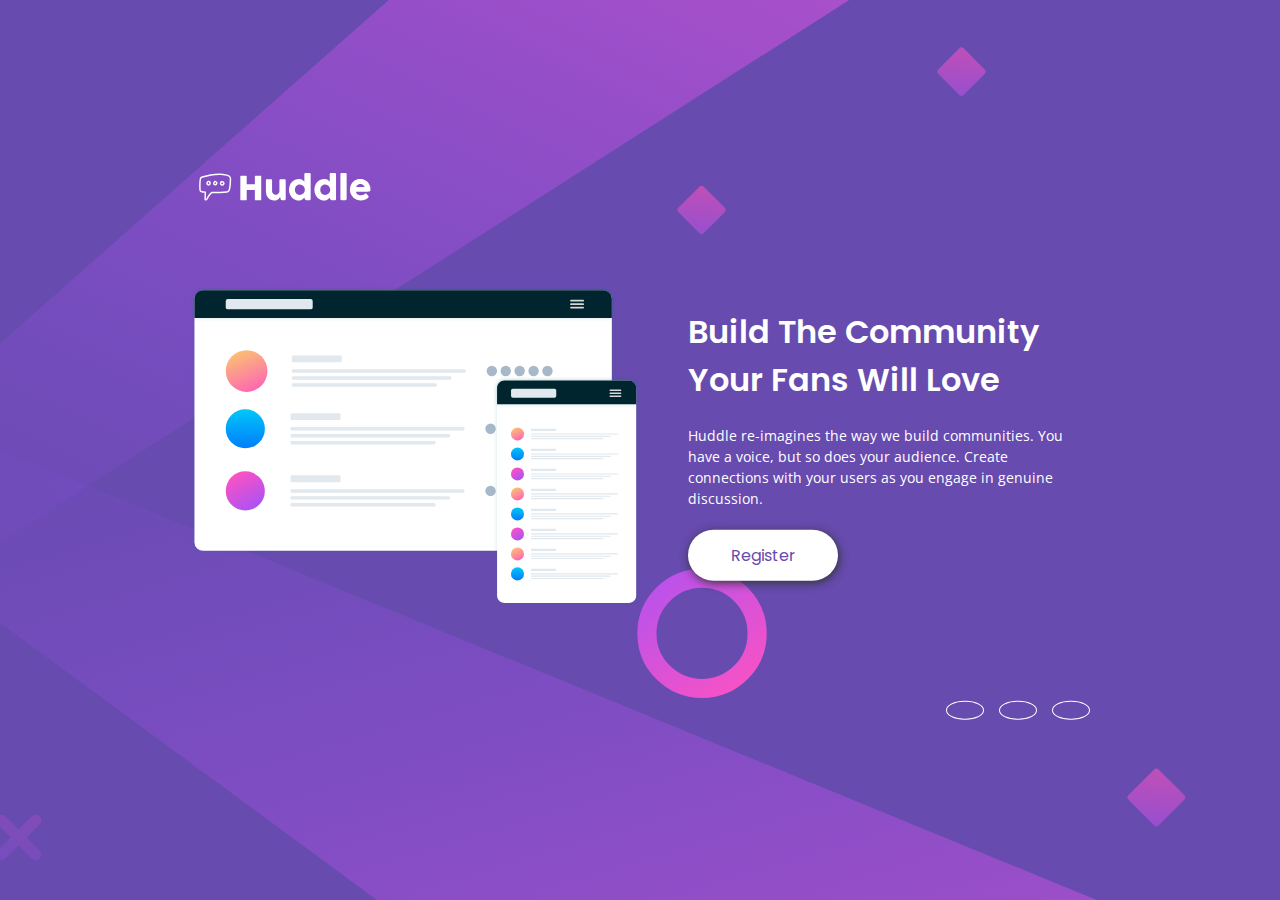
<file: index.html>
<!DOCTYPE html>
<html lang="en">

<head>
  <meta charset="UTF-8">
  <meta name="viewport" content="width=device-width, initial-scale=1.0">

  <link rel="icon" type="image/png" sizes="32x32" href="./images/favicon-32x32.png">
  <link rel="stylesheet" type="text/css" href="./styles.css" />
  <link rel="stylesheet" href="https://cdnjs.cloudflare.com/ajax/libs/font-awesome/5.15.3/css/all.min.css"
    integrity="sha512-iBBXm8fW90+nuLcSKlbmrPcLa0OT92xO1BIsZ+ywDWZCvqsWgccV3gFoRBv0z+8dLJgyAHIhR35VZc2oM/gI1w=="
    crossorigin="anonymous" referrerpolicy="no-referrer" />
  <link rel="preconnect" href="https://fonts.gstatic.com">
  <link href="https://fonts.googleapis.com/css2?family=Open+Sans&family=Poppins:wght@400;600&display=swap"
    rel="stylesheet">
  <title>Luis Polanco | Huddle landing page with single introductory section</title>

</head>

<body>
  <main>

    <div id="logo-area">
  
      <div id="huddle">
        <img src="./images/logo.svg" alt="Huddle" />
      </div>
      <div id="mockups">
        <img src="./images/illustration-mockups.svg" alt="Mobile mockups" />
      </div>
    </div>
  
    <div id="introduction-area">
  
      <h1>Build The Community Your Fans Will Love</h1>
      
      <p>
        Huddle re-imagines the way we build communities. You have a voice, but so does your audience.
        Create connections with your users as you engage in genuine discussion.
      </p>
    
      <button id="register">Register</button>
  
      <div id="social-media">
        <button title="Facebook" aria-label="Facebook button"><i class="fab fa-facebook-f"></i></button>
        <button title="Twitter" aria-label="Twitter button"><i class="fab fa-twitter"></i></button>
        <button title="Instagram" aria-label="Instagram button"><i class="fab fa-instagram"></i></button>
      </div>
    </div>

  </main>


</body>

</html>
</file>
<file: styles.css>
:root {
    --violet: hsl(257, 40%, 49%);
    --magenta: hsl(300, 69%, 71%);
    --poppins: 'Poppins', sans-serif;
    --open: 'Open Sans', sans-serif; 
}

* {
    margin: 0;
    padding: 0;
    box-sizing: border-box;
}

html {
    font-size: 16px;
    font-family: var(--poppins);
    color: white;
}

body {
    width: 100%;
    min-height: 100vh;
    background: url('./images/bg-desktop.svg') var(--violet) no-repeat;
    background-size: cover;
    background-position: -90px;
}

main {
    position: absolute;
    top: 50%;
    left: 50%;
    transform: translate(-50%, -50%);
    display: flex;
    justify-content: space-between;
    align-items: center;
    width: 1275px;
}

#logo-area {
    flex-basis: 40%;
    margin-right: 3rem;
}

#huddle {
    position: absolute;
    top: -7rem;
}

#huddle img {
    width: 82%;
}

#introduction-area {
    align-self: flex-start;
    flex-basis: 60%;
    display: flex;
    flex-direction: column;
    align-items: flex-start;
    margin-top: 4.2rem;
}

h1 {
    font-size: 2.6rem;
    align-self: stretch;
    font-weight: 600;
}

p {
    font-family: var(--open);
    font-weight: 400;
    font-size: 1.13rem;
    line-height: 1.5;
    margin-top: 1.3rem;
    margin-bottom: 1.3rem;
}

#register {
    font-family: var(--poppins);
    font-weight: 400;
    font-size: 1.2rem;
    text-align: center;
    color: var(--violet);
    background: white;
    box-shadow: 1px 2px 10px #333;
    padding: 0.9rem;
    width: 200px;
    border: none;
    outline: none;
    border-radius: 38px;
    cursor: pointer;
    transition: all 300ms ease;
    margin-bottom: 10rem;
}

#register:hover {
    color: white;
    background-color: var(--magenta);
}

#social-media {
    align-self: flex-end;
}

#social-media button {
    background: transparent;
    color: white;
    font-size: 1.15rem;
    border: 1px solid white;
    padding: 0.6rem;
    border-radius: 50%;
    width: 43px;
    margin-right: 0.7rem;
    cursor: pointer;
    transition: all 300ms ease;
}

#social-media button:last-child {
    margin-right: 0;
}

#social-media button:hover {
    border: 1px solid var(--magenta);
    color: var(--magenta);
}

@media (max-width: 1285px) {

    main {
        width: 900px;
    }
    
    #huddle {
        top: -1rem;
    }

    #huddle img {
        width: 70%;
    }
    
    #mockups img {
        width: 450px;
    }

    #logo-area {
        flex-basis: 20%;
    }

    #introduction-area {
        flex-basis: 80%;
        margin-top: 8rem;
    }

    h1 {
        font-size: 2rem;
    }
    
    p {
        font-size: 0.88rem;
    }

    #register {
        font-size: 1rem;
        padding: 0.8rem;
        width: 150px;
        margin-bottom: 7rem;
    }

    #social-media button {
        font-size: 1rem;
        padding: 0.55rem;
        width: 38px;
    }
}

@media (max-width: 905px) {

    body {
        background-position: unset;
    }
    
    main {
        width: 620px;
    }

    #huddle {
        top: -3rem;
    }
    
    #mockups img {
        width: 325px;
    }

    #logo-area {
        margin-right: 1.5rem;
    }

    #introduction-area {
        margin-top: 7rem;
    }

    h1 {
        font-size: 1.7rem;
    }

    p {
        font-size: 0.8rem;
    }

    #register {
        font-size: 0.9rem;
        padding: 0.75rem;
        width: 120px;
        margin-bottom: 6rem;
    }

    #social-media {
        margin-right: 1.5rem;
    }

    #social-media button {
        font-size: 0.9rem;
        width: 35px;
    }
}

@media (max-width: 625px) {
    
    body {
        background: url('./images/bg-mobile.svg') var(--violet) no-repeat;
    }
    
    main {
        flex-direction: column;
        width: 100%;
        align-items: center;
        position: static;
        transform: translate(0%, 0%)
    }

    #logo-area {
        margin-right: 0; 
    }

    #mockups {
        display: flex;
        justify-content: center;
    }

    #huddle {
        position: static;
        margin-bottom: 3.4rem;
        margin-top: 1.8rem;
    }

    #huddle img {
        width: 125px;
        margin-left: 1rem;
    }
    
    #mockups img {
        width: 82%;
    }

    #introduction-area {
        margin-bottom: 0;
        margin-top: 3rem;
        align-items: center;
    }
    
    h1 {
        text-align: center;
        font-size: 1.75rem;
    }
    
    p {
        text-align: center;
        font-size: 1.1rem;
        width: 90%;
    }

    #register {
        margin-bottom: 4rem;
        width: 60%;
    }

    #social-media {
        align-self: center;
        margin-right: 0;
    }

    #social-media button {
        font-size: 0.8rem;
        width: 33px;
        padding: 0.5rem;
    }

}
</file>
